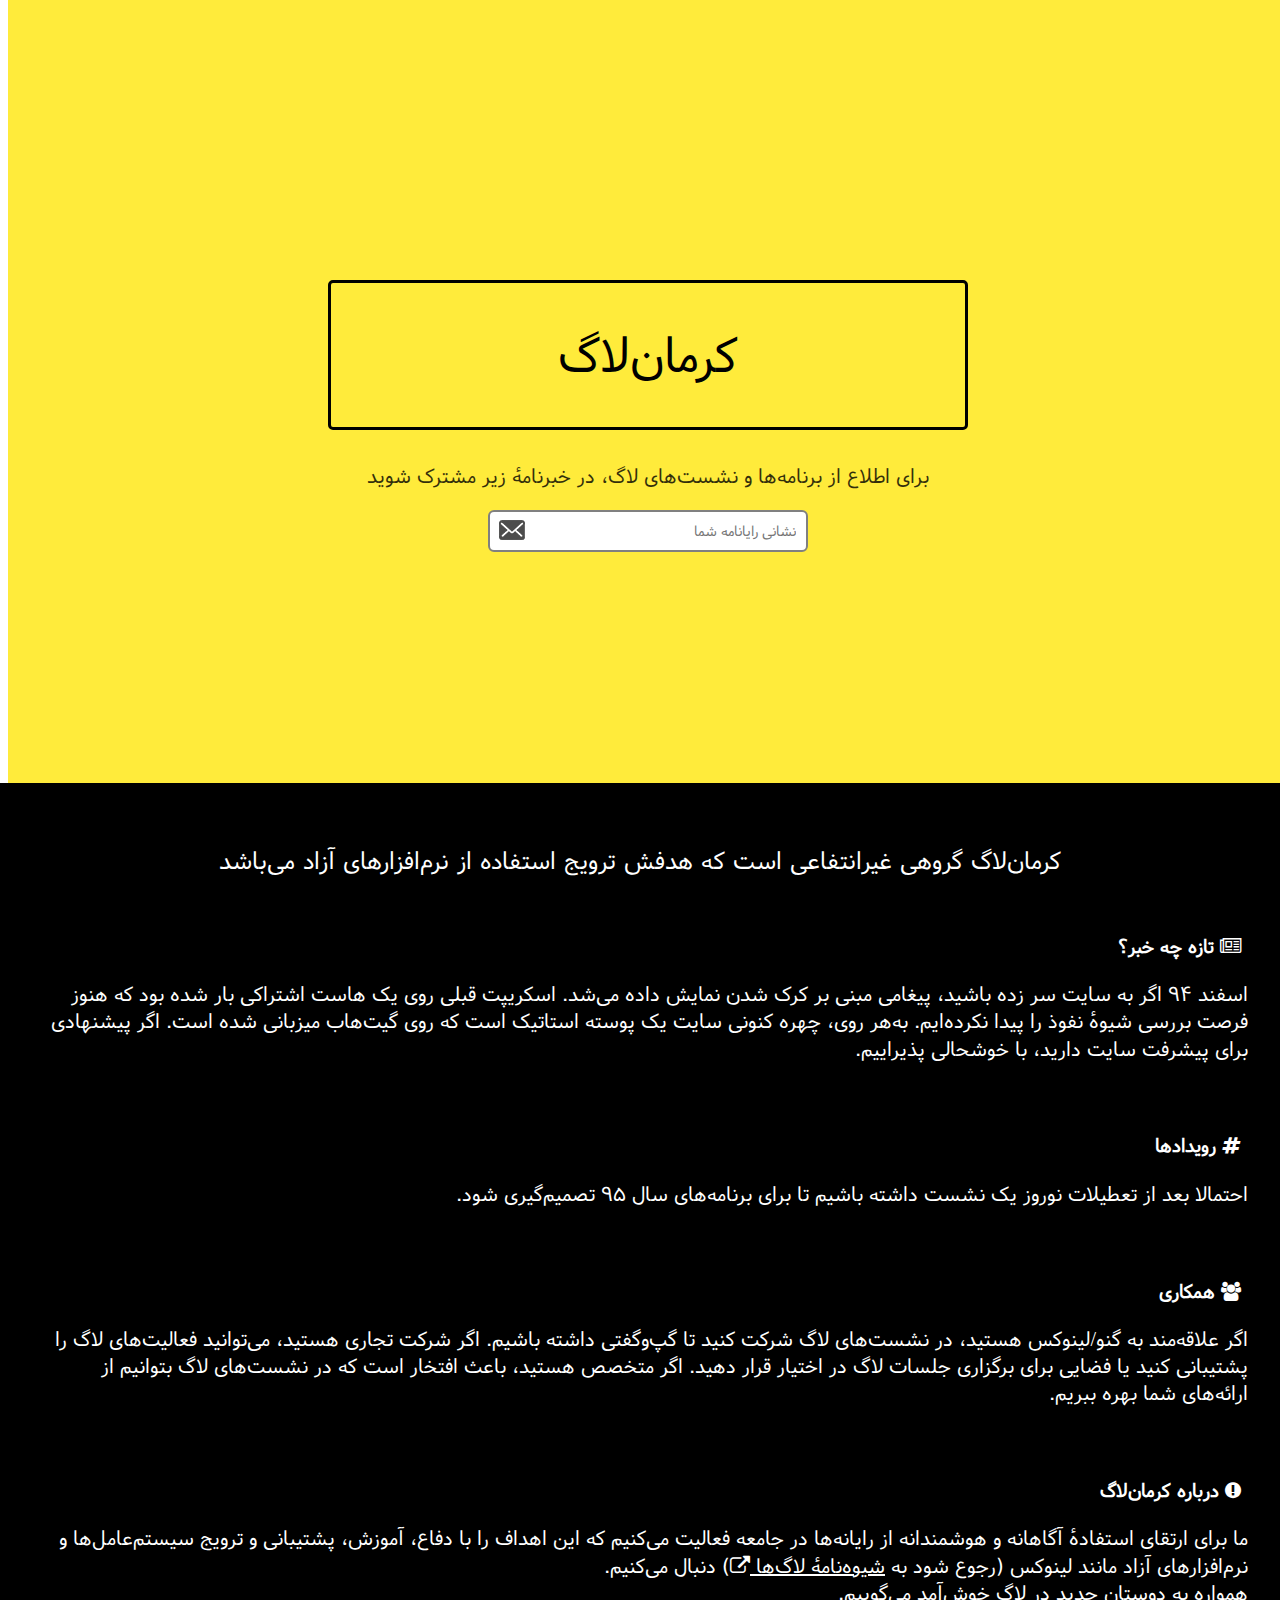
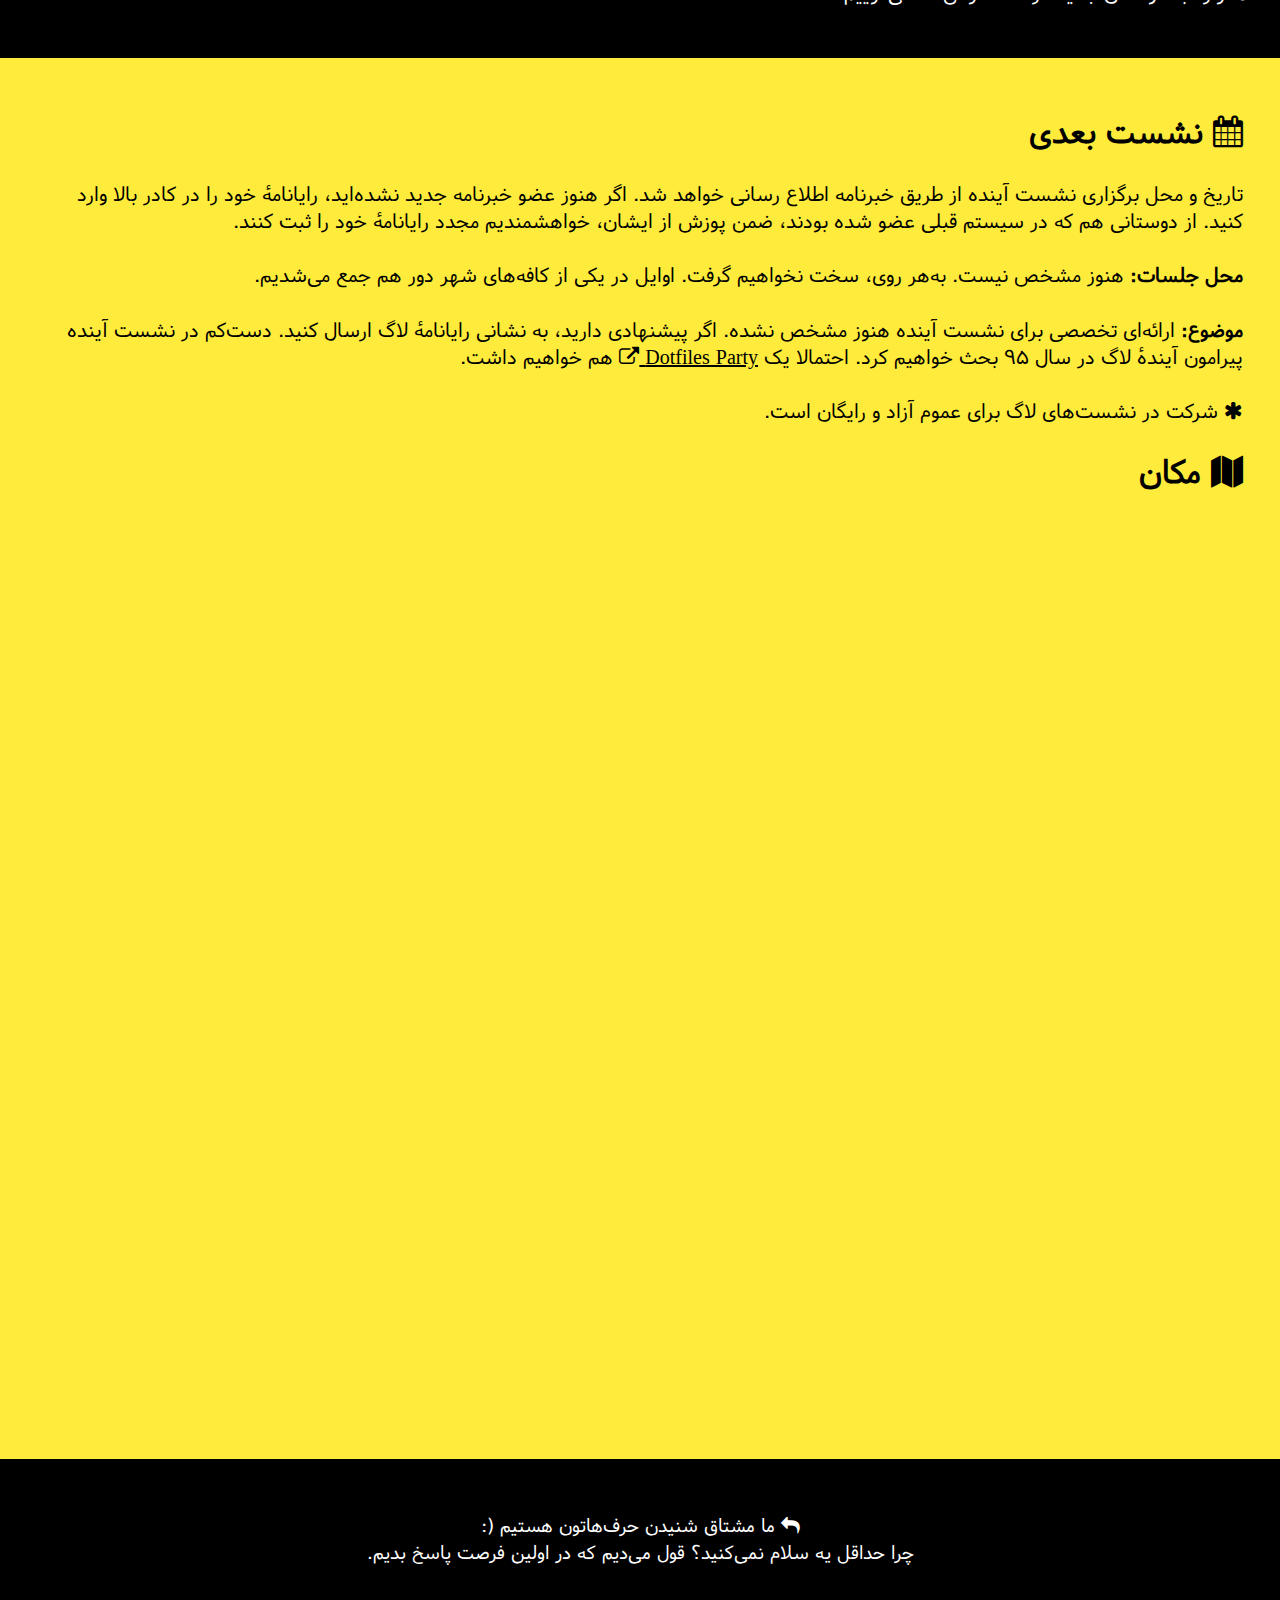
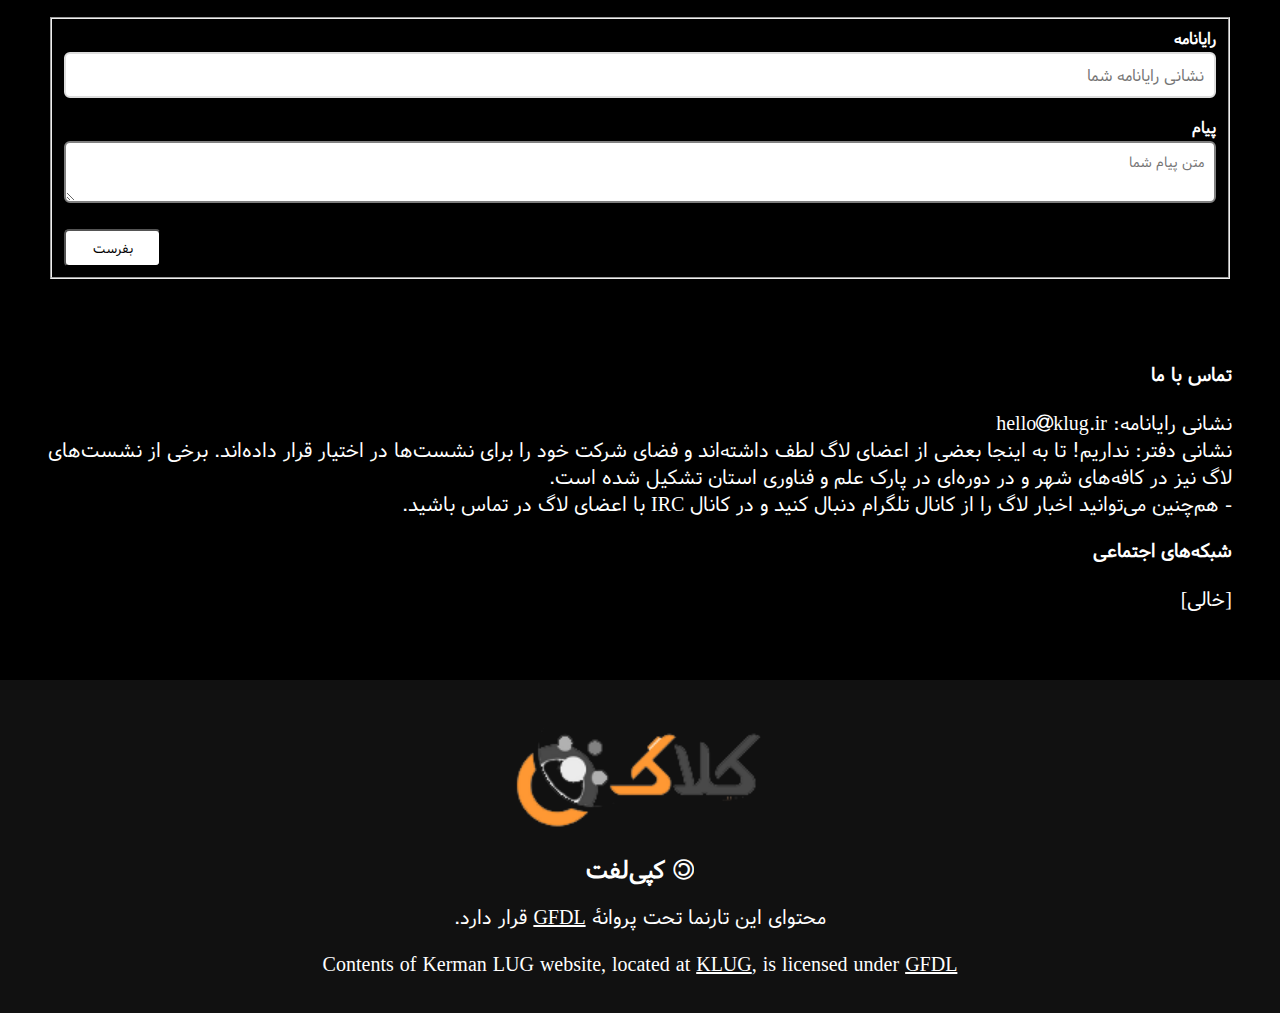
<file: index.html>
<!doctype html>
<html lang="en">
<head>
    <meta charset="utf-8">
    <meta name="viewport" content="width=device-width, initial-scale=1.0">

    <title>کرمان‌لاگ &ndash; گروه کاربران گنو/لینوکس کرمان</title>

    <link rel="stylesheet" href="http://yui.yahooapis.com/pure/0.6.0/pure-min.css">
    <!--[if lte IE 8]>
        <link rel="stylesheet" href="http://yui.yahooapis.com/pure/0.6.0/grids-responsive-old-ie-min.css">
    <![endif]-->
    <!--[if gt IE 8]><!-->
        <link rel="stylesheet" href="http://yui.yahooapis.com/pure/0.6.0/grids-responsive-min.css">
    <!--<![endif]-->
    <link rel="stylesheet" href="http://netdna.bootstrapcdn.com/font-awesome/4.0.3/css/font-awesome.css">
    <link rel="stylesheet" href="fonts/font-awesome/css/font-awesome.min.css">
    <!--[if lte IE 8]>
        <link rel="stylesheet" href="css/layouts/marketing-old-ie.css">
    <![endif]-->
    <!--[if gt IE 8]><!-->
        <link rel="stylesheet" href="css/layouts/marketing.css">
    <!--<![endif]-->
    <link rel="stylesheet" href="css/rtl.css">
</head>
<body>

<!-- Preloading the image used in subscribe form --><img height="0" src="images/envelope-hover.png" />

<div class="header">
    <div class="home-menu pure-menu pure-menu-horizontal pure-menu-fixed">
        <a class="pure-menu-heading" href="">گروه کاربران گنو/لینوکس کرمان</a>

        <ul class="pure-menu-list">
            <li class="pure-menu-item"><a href="blog/" class="pure-menu-link"><i class="fa fa-list-alt fa-flip-horizontal"></i> بلاگ</a></li>
            <li class="pure-menu-item"><a href="irc://irc.freenode.net/kermanlug" class="pure-menu-link"><i class="fa fa-comment"></i> IRC</a></li>
            <li class="pure-menu-item"><a href="https://telegram.me/joinchat/CYY-5z2LL8rXZhT4EITyJA" class="pure-menu-link"><i class="fa fa-send"></i> تلگرام</a></li>
            <li class="pure-menu-item"><a href="http://web.archive.org/web/20140118203056/http://www.klug.ir/" class="pure-menu-link"><i class="fa fa-archive"></i> آرشیو</a></li>
            <li class="pure-menu-item"><a href="faq.html" class="pure-menu-link"><i class="fa fa-question-circle fa-flip-horizontal"></i> FAQ</a></li>

        </ul>
    </div>
</div>

<div class="splash-container">
    <div class="splash">
        <h1 class="splash-head">کرمان‌لاگ</h1>
        <p class="splash-subhead">
            برای اطلاع از برنامه‌ها و نشست‌های لاگ، در خبرنامهٔ زیر مشترک شوید
        </p>
        <!-- Subscribe form -->
        <div class="subscribe-width">
        <div class="subscribe">
            <form action="http://klug.us13.list-manage.com/subscribe/post?u=af1e56b7903acbbe41aab40e8&amp;id=5d4c1ebba8" method="post" id="mc-embedded-subscribe-form" method="post" id="subscribe-form">
            <p class="form-field">
                <input type="email" value="" name="EMAIL" id="subscribe_email" placeholder="نشانی رایانامه شما" mailchimp>
            </p>
            <p class="form-submit">
                <input type="submit" name="subscribe_submit" id="subscribe_submit" value="" />
            </p>
                <span id="response"></span>
            </form>
        </div>
        </div>
        <!-- End Subscribe form -->

    </div>
</div>

<div class="content-wrapper">
    <div class="content">
        <h2 class="content-head is-center">
       کرمان‌لاگ گروهی غیرانتفاعی است که هدفش ترویج استفاده از نرم‌افزارهای آزاد می‌باشد
        </h2>

        <div class="pure-g">
            <div class="l-box pure-u-1 pure-u-md-1-2 pure-u-lg-1-4">

                <h3 class="content-subhead">
                    <i class="fa fa-newspaper-o"></i>
                    تازه چه خبر؟
                </h3>
                <p>
اسفند ۹۴ اگر به سایت سر زده باشید، پیغامی مبنی بر کرک شدن نمایش داده می‌شد. اسکریپت قبلی روی یک هاست اشتراکی بار شده بود که هنوز فرصت بررسی شیوهٔ نفوذ را پیدا نکرده‌ایم. به‌هر روی، چهره کنونی سایت یک پوسته استاتیک است که روی گیت‌هاب میزبانی شده است. اگر پیشنهادی برای پیشرفت سایت دارید، با خوشحالی پذیراییم.
                </p>
            </div>
            <div class="l-box pure-u-1 pure-u-md-1-2 pure-u-lg-1-4">
                <h3 class="content-subhead">
                    <i class="fa fa-hashtag"></i>
                    رویدادها
                </h3>
                <p>
احتمالا بعد از تعطیلات نوروز یک نشست داشته باشیم تا برای برنامه‌های سال ۹۵ تصمیم‌گیری شود.
                </p>
            </div>
            <div class="l-box pure-u-1 pure-u-md-1-2 pure-u-lg-1-4">
                <h3 class="content-subhead">
                    <i class="fa fa-group"></i>
                    همکاری
                </h3>
                <p>
اگر علاقه‌مند به گنو/لینوکس هستید، در نشست‌های لاگ شرکت کنید تا گپ‌وگفتی داشته باشیم.  اگر شرکت تجاری هستید، می‌توانید فعالیت‌های لاگ را پشتیبانی کنید یا فضایی برای برگزاری جلسات لاگ در اختیار قرار دهید. اگر متخصص هستید، باعث افتخار است که در نشست‌های لاگ بتوانیم از ارائه‌های شما بهره ببریم.
                </p>
            </div>
            <div class="l-box pure-u-1 pure-u-md-1-2 pure-u-lg-1-4">
                <h3 class="content-subhead">
                    <i class="fa fa-exclamation-circle"></i>
                    درباره کرمان‌لاگ
                </h3>
                <p>
ما برای ارتقای استفادهٔ آگاهانه و هوشمندانه از رایانه‌ها در جامعه فعالیت می‌کنیم که این اهداف را با دفاع، آموزش، پشتیبانی و ترویج سیستم‌عامل‌ها و نرم‌افزارهای آزاد مانند لینوکس (رجوع شود به <a href="http://www.tldp.org/HOWTO/User-Group-HOWTO-4.html">شیوه‌نامهٔ لاگ‌ها <i class="fa fa-external-link"></i></a>) دنبال می‌کنیم.
                <br>
همواره به دوستان جدید در لاگ خوش‌آمد می‌گوییم.
                </p>
            </div>
        </div>
    </div>

    <div class="ribbon l-box-lrg pure-g">
        <div class="pure-u-1 pure-u-md-1-2 pure-u-lg-2-3">

            <h1 class="content-head-ribbon"><i class="fa fa-calendar"></i> نشست بعدی</h1>

            <p class="content-head-ribbon">
تاریخ و محل برگزاری نشست آینده از طریق خبرنامه اطلاع رسانی خواهد شد. اگر هنوز عضو خبرنامه  جدید نشده‌اید، رایانامهٔ خود را در کادر بالا وارد کنید. از دوستانی هم که در سیستم قبلی عضو شده بودند، ضمن پوزش از ایشان، خواهشمندیم مجدد رایانامهٔ خود را ثبت کنند.
<br>
<br>
<b>محل جلسات:</b> هنوز مشخص نیست. به‌هر روی، سخت نخواهیم گرفت. اوایل در یکی از کافه‌های شهر دور هم جمع می‌شدیم.
<br>
<br>
<b>موضوع:</b> ارائه‌ای تخصصی برای نشست آینده هنوز مشخص نشده. اگر پیشنهادی دارید، به نشانی رایانامهٔ لاگ ارسال کنید. دست‌کم در نشست آینده پیرامون آیندهٔ لاگ در سال ۹۵ بحث خواهیم کرد. احتمالا یک <a href="http://cplug.org/2016/01/27/dotfiles/">Dotfiles Party <i class="fa fa-external-link"></i></a> هم خواهیم داشت.

<br>
<br>
<i class="fa fa-asterisk"></i> شرکت در نشست‌های لاگ برای عموم آزاد و رایگان است.
            </p>
        </div>

        <div class="pure-u-1 pure-u-md-1-2 pure-u-lg-1-3">
		<h1 class="content-head-ribbon"><i class="fa fa-map"></i> مکان</h1>
		<div class="google-maps">
		<iframe src="https://www.google.com/maps/embed?pb=!1m18!1m12!1m3!1d3445.2296825714075!2d57.05287413012775!3d30.28822043555858!2m3!1f0!2f0!3f0!3m2!1i1024!2i768!4f13.1!3m3!1m2!1s0x3f0218f4f6b83019%3A0xd40569c775bb7080!2sAzadi+Square!5e0!3m2!1sen!2sir!4v1457871116196" width="600" height="450" frameborder="0" style="border:0" allowfullscreen></iframe>
		</div>
    </div>
    </div>

    <div class="content">
        <h3 class="content-head is-center">
        <i class="fa fa-reply"></i>
        ما مشتاق شنیدن حرف‌هاتون هستیم (:
        <br>
        چرا حداقل یه سلام نمی‌کنید؟ قول می‌دیم که در اولین فرصت پاسخ بدیم.
        </h3>

        <div class="pure-g">
            <div class="l-box-lrg pure-u-1 pure-u-md-2-5">
                <form class="pure-form pure-form-stacked" action="https://fwdform.herokuapp.com/user/27b4df07-ee96-4915-ac5d-5c3432e8de1f" method="post">
                    <fieldset>
                        <input type="text" name="name" Value="User" hidden>

                        <label for="email">رایانامه</label>
                        <input type="email" name="email" placeholder="نشانی رایانامه شما">

                        <label for="message">پیام</label>
			<textarea type="text" name="message" placeholder="متن پیام شما"></textarea>
                        <button type="submit" class="pure-button pull-left">بفرست</button>
                    </fieldset>
                </form>
            </div>

            <div class="l-box-lrg pure-u-1 pure-u-md-3-5">
                <h3>تماس با ما</h3>
                <p>
نشانی رایانامه: hello<i class="fa fa-at"></i>klug.ir
<br>
نشانی دفتر: نداریم! تا به اینجا بعضی از اعضای لاگ لطف داشته‌اند و فضای شرکت خود را برای نشست‌ها در اختیار قرار داده‌اند. برخی از نشست‌های لاگ نیز در کافه‌های شهر و در دوره‌ای در پارک علم و فناوری استان تشکیل شده است.
<br>
- هم‌چنین می‌توانید اخبار لاگ را از کانال تلگرام دنبال کنید و در کانال IRC با اعضای لاگ در تماس باشید.
                </p>

                <h3>شبکه‌های اجتماعی</h3>
                <p>
[خالی]
                </p>
            </div>
        </div>

    </div>

    <div class="footer l-box is-center">
        <div class="pure-g">
        <div class="is-center pure-u-1 pure-u-md-1-2 pure-u-lg-2-5">
            <img class="pure-img-responsive" alt="File Icons" width="300" src="images/logo.png" />
        </div>
        <div class="pure-u-1 pure-u-md-1-2 pure-u-lg-3-5">

            <h2><i class="fa fa-copyright fa-flip-horizontal"></i> کپی‌لفت</h2>

            <p>
محتوای این تارنما تحت پروانهٔ <a rel="license" href="https://www.gnu.org/licenses/fdl.html">GFDL</a> قرار دارد.
            </p>
            <p class="lead">
            Contents of <span xmlns:dct="http://purl.org/dc/terms/" property="dct:title">Kerman LUG</span> website, located at <a href="http://klug.ir/">KLUG</a>, is licensed under <a rel="license" href="https://www.gnu.org/licenses/fdl.html">GFDL</a>
            </p>
        </div>
    </div>

    </div>
</div>

</body>
</html>
</file>
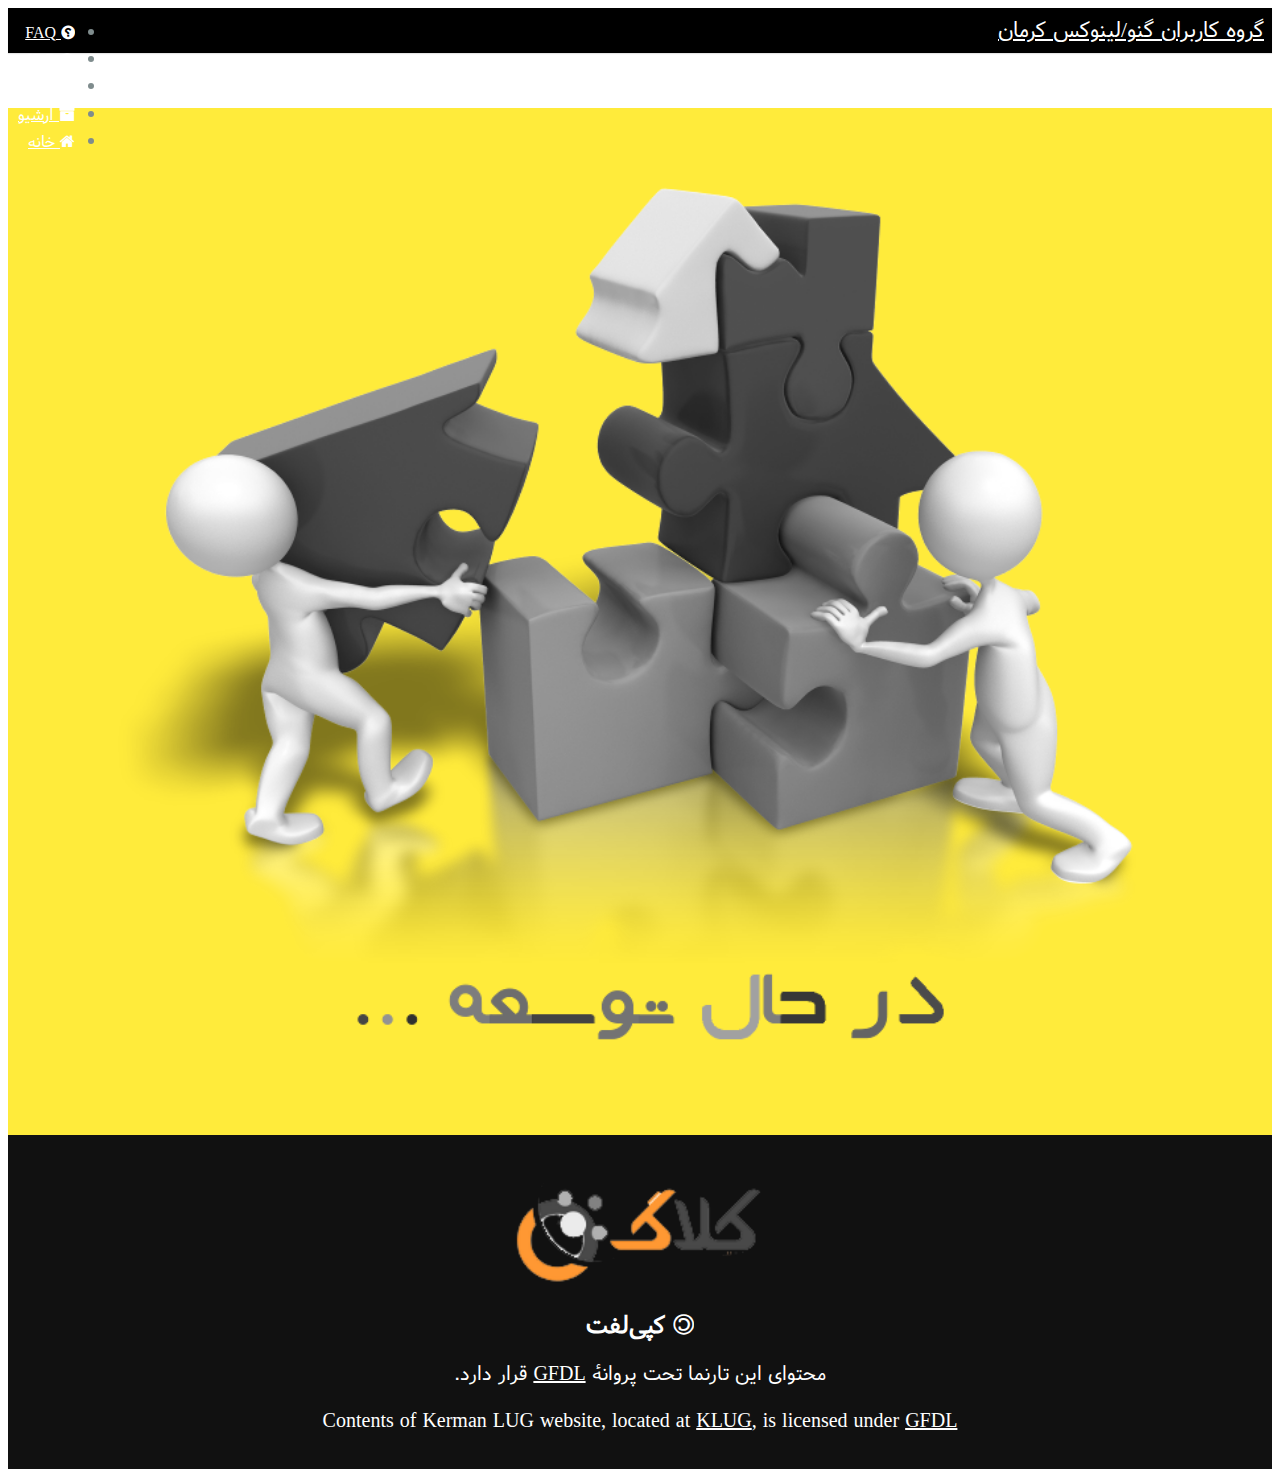
<file: _blog.html>
<!doctype html>
<html lang="en">
<head>
    <meta charset="utf-8">
    <meta name="viewport" content="width=device-width, initial-scale=1.0">
    
    <title>بلاگ &ndash; کرمان‌لاگ</title>
    
    <link rel="stylesheet" href="http://yui.yahooapis.com/pure/0.6.0/pure-min.css">
    <!--[if lte IE 8]>
        <link rel="stylesheet" href="http://yui.yahooapis.com/pure/0.6.0/grids-responsive-old-ie-min.css">
    <![endif]-->
    <!--[if gt IE 8]><!-->
        <link rel="stylesheet" href="http://yui.yahooapis.com/pure/0.6.0/grids-responsive-min.css">
    <!--<![endif]-->
    <link rel="stylesheet" href="http://netdna.bootstrapcdn.com/font-awesome/4.0.3/css/font-awesome.css">
    <link rel="stylesheet" href="fonts/font-awesome/css/font-awesome.min.css">
    <!--[if lte IE 8]>
        <link rel="stylesheet" href="css/layouts/marketing-old-ie.css">
    <![endif]-->
    <!--[if gt IE 8]><!-->
        <link rel="stylesheet" href="css/layouts/marketing.css">
    <!--<![endif]-->
    <link rel="stylesheet" href="css/rtl.css">
</head>

<body>

<div class="header">
    <div class="home-menu pure-menu pure-menu-horizontal pure-menu-fixed">
        <a class="pure-menu-heading" href="">گروه کاربران گنو/لینوکس کرمان</a>

        <ul class="pure-menu-list">
            <li class="pure-menu-item"><a href="faq.html" class="pure-menu-link"><i class="fa fa-question-circle fa-flip-horizontal"></i> FAQ</a></li>
            <li class="pure-menu-item"><a href="irc://irc.freenode.net/kermanlug" class="pure-menu-link"><i class="fa fa-comment"></i> IRC</a></li>
            <li class="pure-menu-item"><a href="http://telegram.me/kermanlug" class="pure-menu-link"><i class="fa fa-send"></i> تلگرام</a></li>
            <li class="pure-menu-item"><a href="http://web.archive.org/web/20140118203056/http://www.klug.ir/" class="pure-menu-link"><i class="fa fa-archive"></i> آرشیو</a></li>
            <li class="pure-menu-item"><a href="index.html" class="pure-menu-link"><i class="fa fa-home"></i> خانه</a></li>

        </ul>
    </div>
</div>
<br><br>
<div class="ribbon l-box-lrg">
<div class="is-center">
        <div class="l-box-lrg is-center pure-u-1 pure-u-md-1-2 pure-u-lg-2-5">
            <img class="pure-img-responsive" alt="File Icons" width="93%" src="images/blog_development.png">
        </div>

    </div></div>

    <div class="footer l-box is-center">
        <div class="pure-g">
        <div class="is-center pure-u-1 pure-u-md-1-2 pure-u-lg-2-5">
            <img class="pure-img-responsive" alt="File Icons" width="300" src="images/logo.png">
        </div>
        <div class="pure-u-1 pure-u-md-1-2 pure-u-lg-3-5">

            <h2><i class="fa fa-copyright fa-flip-horizontal"></i> کپی‌لفت</h2>

            <p>
محتوای این تارنما تحت پروانهٔ <a rel="license" href="https://commons.wikimedia.org/wiki/Commons:GNU_Free_Documentation_License,_version_1.2">GFDL</a> قرار دارد.
            </p>
            <p class="lead">
            Contents of <span xmlns:dct="http://purl.org/dc/terms/" property="dct:title">Kerman LUG</span> website, located at <a xmlns:cc="http://creativecommons.org/ns#" href="http://klug.ir/" property="cc:attributionName" rel="cc:attributionURL">KLUG</a>, is licensed under <a rel="license" href="https://commons.wikimedia.org/wiki/Commons:GNU_Free_Documentation_License,_version_1.2">GFDL</a>
            </p>
        </div>
    </div>

    </div>
</div>

</body>
</html>
</file>
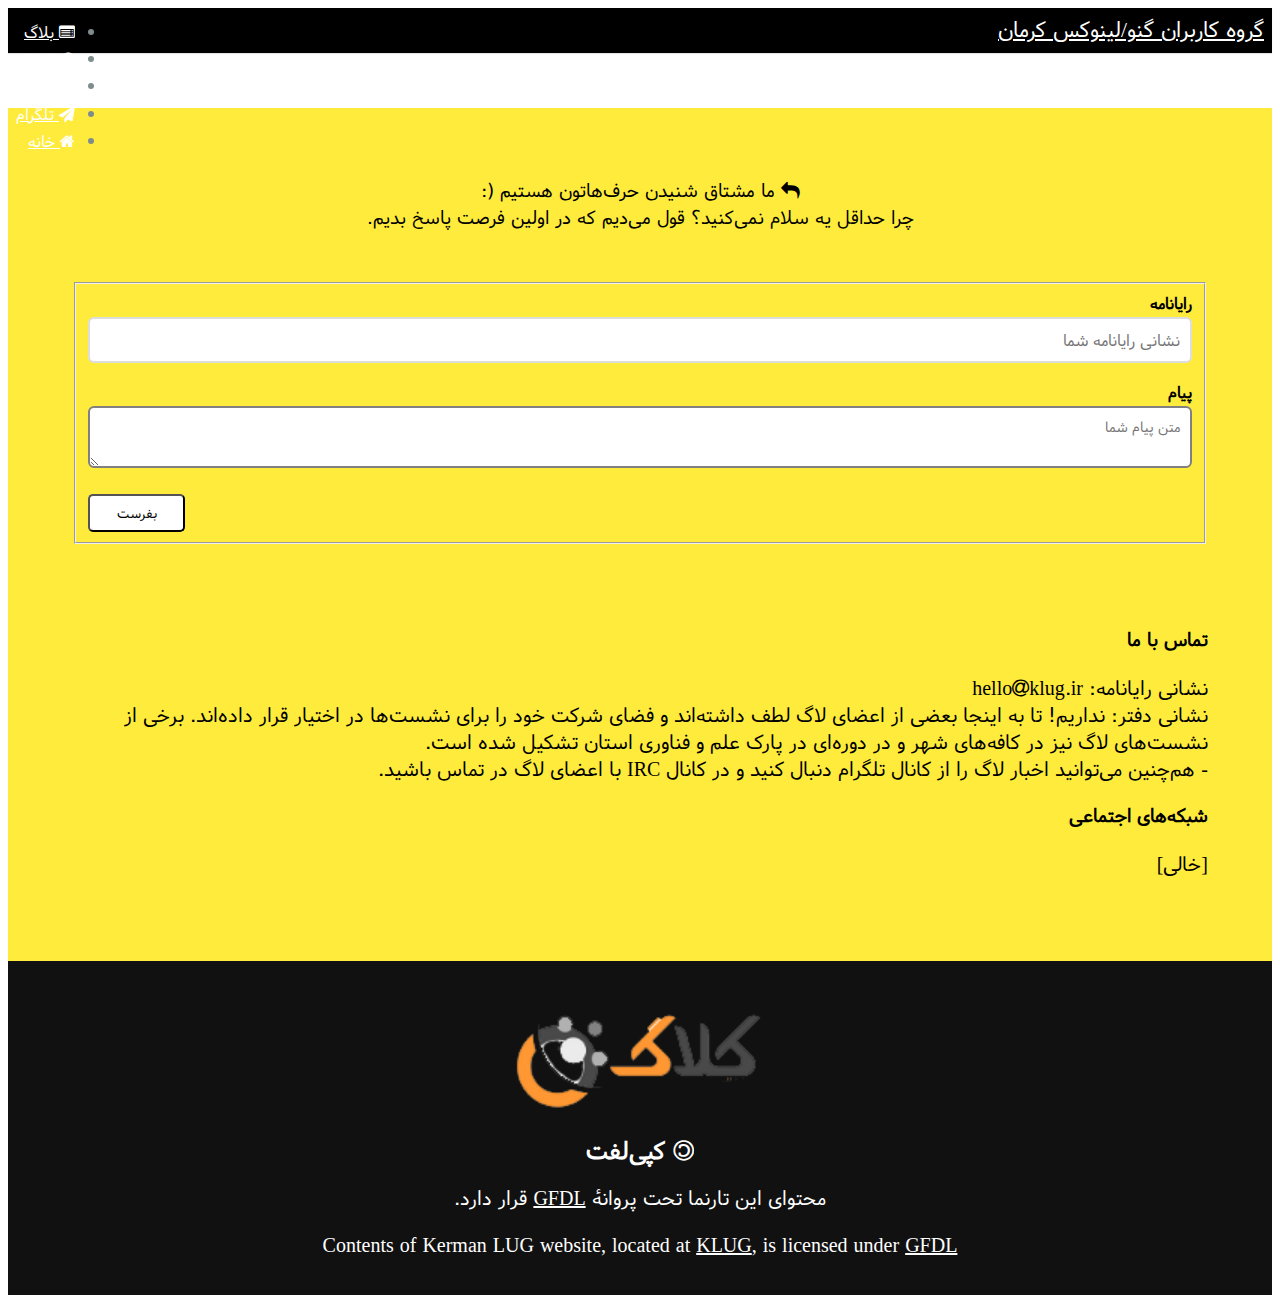
<file: contact-us.html>
<!doctype html>
<html lang="en">
<head>
    <meta charset="utf-8">
    <meta name="viewport" content="width=device-width, initial-scale=1.0">
    
    <title>بلاگ &ndash; کرمان‌لاگ</title>
    
    <link rel="stylesheet" href="http://yui.yahooapis.com/pure/0.6.0/pure-min.css">
    <!--[if lte IE 8]>
        <link rel="stylesheet" href="http://yui.yahooapis.com/pure/0.6.0/grids-responsive-old-ie-min.css">
    <![endif]-->
    <!--[if gt IE 8]><!-->
        <link rel="stylesheet" href="http://yui.yahooapis.com/pure/0.6.0/grids-responsive-min.css">
    <!--<![endif]-->
    <link rel="stylesheet" href="http://netdna.bootstrapcdn.com/font-awesome/4.0.3/css/font-awesome.css">
    <link rel="stylesheet" href="fonts/font-awesome/css/font-awesome.min.css">
    <!--[if lte IE 8]>
        <link rel="stylesheet" href="css/layouts/marketing-old-ie.css">
    <![endif]-->
    <!--[if gt IE 8]><!-->
        <link rel="stylesheet" href="css/layouts/marketing.css">
    <!--<![endif]-->
    <link rel="stylesheet" href="css/rtl.css">
</head>

<body>

<div class="header">
    <div class="home-menu pure-menu pure-menu-horizontal pure-menu-fixed">
        <a class="pure-menu-heading" href="">گروه کاربران گنو/لینوکس کرمان</a>

        <ul class="pure-menu-list">
            <li class="pure-menu-item"><a href="http://klug.ir/blog/" class="pure-menu-link"><i class="fa fa-list-alt fa-flip-horizontal"></i> بلاگ</a></li>
            <li class="pure-menu-item"><a href="faq.html" class="pure-menu-link"><i class="fa fa-question-circle fa-flip-horizontal"></i> FAQ</a></li>
            <li class="pure-menu-item"><a href="irc://irc.freenode.net/kermanlug" class="pure-menu-link"><i class="fa fa-comment"></i> IRC</a></li>
            <li class="pure-menu-item"><a href="https://telegram.me/joinchat/CYY-5z2LL8rXZhT4EITyJA" class="pure-menu-link"><i class="fa fa-send"></i> تلگرام</a></li>
            <li class="pure-menu-item"><a href="index.html" class="pure-menu-link"><i class="fa fa-home"></i> خانه</a></li>

        </ul>
    </div>
</div>
<br><br>
<div class="ribbon l-box-lrg">
        <h3 class="content-head is-center" style="color: #000;">
        <i class="fa fa-reply"></i>
        ما مشتاق شنیدن حرف‌هاتون هستیم (:
        <br>
        چرا حداقل یه سلام نمی‌کنید؟ قول می‌دیم که در اولین فرصت پاسخ بدیم.
        </h3>

        <div class="pure-g">
            <div class="l-box-lrg pure-u-1 pure-u-md-2-5">
                <form class="pure-form pure-form-stacked" action="https://fwdform.herokuapp.com/user/27b4df07-ee96-4915-ac5d-5c3432e8de1f" method="post">
                    <fieldset>
                        <input type="text" name="name" Value="User" hidden>

                        <label for="email" style="color: #000;">رایانامه</label>
                        <input type="email" name="email" placeholder="نشانی رایانامه شما">

                        <label for="message" style="color: #000;">پیام</label>
			<textarea type="text" name="message" placeholder="متن پیام شما"></textarea>
                        <button type="submit" class="pure-button pull-left">بفرست</button>
                    </fieldset>
                </form>
            </div>

            <div class="l-box-lrg pure-u-1 pure-u-md-3-5">
                <h3 style="color: #000;">تماس با ما</h3>
                <p style="color: #000;">
نشانی رایانامه: hello<i class="fa fa-at"></i>klug.ir
<br>
نشانی دفتر: نداریم! تا به اینجا بعضی از اعضای لاگ لطف داشته‌اند و فضای شرکت خود را برای نشست‌ها در اختیار قرار داده‌اند. برخی از نشست‌های لاگ نیز در کافه‌های شهر و در دوره‌ای در پارک علم و فناوری استان تشکیل شده است.
<br>
- هم‌چنین می‌توانید اخبار لاگ را از کانال تلگرام دنبال کنید و در کانال IRC با اعضای لاگ در تماس باشید.
                </p>

                <h3 style="color: #000;">شبکه‌های اجتماعی</h3>
                <p style="color: #000;">
[خالی]
                </p>
            </div>
        </div>

</div>

    <div class="footer l-box is-center">
        <div class="pure-g">
        <div class="is-center pure-u-1 pure-u-md-1-2 pure-u-lg-2-5">
            <img class="pure-img-responsive" alt="File Icons" width="300" src="images/logo.png" />
        </div>
        <div class="pure-u-1 pure-u-md-1-2 pure-u-lg-3-5">

            <h2><i class="fa fa-copyright fa-flip-horizontal"></i> کپی‌لفت</h2>

            <p>
محتوای این تارنما تحت پروانهٔ <a rel="license" href="https://www.gnu.org/licenses/fdl.html">GFDL</a> قرار دارد.
            </p>
            <p class="lead">
            Contents of <span xmlns:dct="http://purl.org/dc/terms/" property="dct:title">Kerman LUG</span> website, located at <a href="http://klug.ir/" property="cc:attributionName" rel="cc:attributionURL">KLUG</a>, is licensed under <a rel="license" href="https://www.gnu.org/licenses/fdl.html">GFDL</a>
            </p>
        </div>
    </div>

    </div>
</div>

</body>
</html>
</file>
<file: css/layouts/marketing-old-ie.css>
* {
    -webkit-box-sizing: border-box;
    -moz-box-sizing: border-box;
    box-sizing: border-box;
}

/*
 * -- BASE STYLES --
 * Most of these are inherited from Base, but I want to change a few.
 */

body {
    line-height: 1.7em;
    color: #7f8c8d;
    font-size: 13px;
}

h1,
h2,
h3,
h4,
h5,
h6,
label {
    color: #34495e;
}

.pure-img-responsive {
    max-width: 100%;
    height: auto;
}

/*
 * -- LAYOUT STYLES --
 * These are some useful classes which I will need
 */

.l-box {
    padding: 1em;
}

.l-box-lrg {
    padding: 2em;
    border-bottom: 1px solid rgba(0,0,0,0.1);
}

.is-center {
    text-align: center;
}

/*
 * -- PURE FORM STYLES --
 * Style the form inputs and labels
 */

.pure-form label {
    margin: 1em 0 0;
    font-weight: bold;
    font-size: 100%;
}

.pure-form input[type] {
    border: 2px solid #ddd;
    box-shadow: none;
    font-size: 100%;
    width: 100%;
    margin-bottom: 1em;
}

/*
 * -- PURE BUTTON STYLES --
 * I want my pure-button elements to look a little different
 */

.pure-button {
    background-color: #1f8dd6;
    color: white;
    padding: 0.5em 2em;
    border-radius: 5px;
}

a.pure-button-primary {
    background: white;
    color: #1f8dd6;
    border-radius: 5px;
    font-size: 120%;
}

/*
 * -- MENU STYLES --
 * I want to customize how my .pure-menu looks at the top of the page
 */

.home-menu {
    padding: 0.5em;
    text-align: center;
    box-shadow: 0 1px 1px rgba(0,0,0, 0.10);
}

.home-menu {
    background: #2d3e50;
}

.pure-menu.pure-menu-fixed {
    /* Fixed menus normally have a border at the bottom. */
    border-bottom: none;
    /* I need a higher z-index here because of the scroll-over effect. */
    z-index: 4;
}

.home-menu .pure-menu-heading {
    color: white;
    font-weight: 400;
    font-size: 120%;
}

.home-menu .pure-menu-selected a {
    color: white;
}

.home-menu a {
    color: #6FBEF3;
}

.home-menu li a:hover,
.home-menu li a:focus {
    background: none;
    border: none;
    color: #AECFE5;
}

/*
 * -- SPLASH STYLES --
 * This is the blue top section that appears on the page.
 */

.splash-container {
    background: #1f8dd6;
    z-index: 1;
    overflow: hidden;
    /* The following styles are required for the "scroll-over" effect */
    width: 100%;
    height: 88%;
    top: 0;
    left: 0;
    position: fixed !important;
}

.splash {
    /* absolute center .splash within .splash-container */
    width: 80%;
    height: 50%;
    margin: auto;
    position: absolute;
    top: 100px;
    left: 0;
    bottom: 0;
    right: 0;
    text-align: center;
    text-transform: uppercase;
}

/* This is the main heading that appears on the blue section */

.splash-head {
    font-size: 20px;
    font-weight: bold;
    color: white;
    border: 3px solid white;
    padding: 1em 1.6em;
    font-weight: 100;
    border-radius: 5px;
    line-height: 1em;
}

/* This is the subheading that appears on the blue section */

.splash-subhead {
    color: white;
    letter-spacing: 0.05em;
    opacity: 0.8;
}

/*
 * -- CONTENT STYLES --
 * This represents the content area (everything below the blue section)
 */

.content-wrapper {
    /* These styles are required for the "scroll-over" effect */
    position: absolute;
    top: 87%;
    width: 100%;
    min-height: 12%;
    z-index: 2;
    background: white;
}

/* This is the class used for the main content headers (<h2>) */

.content-head {
    font-weight: 400;
    text-transform: uppercase;
    letter-spacing: 0.1em;
    margin: 2em 0 1em;
}

/* This is a modifier class used when the content-head is inside a ribbon */

.content-head-ribbon {
    color: white;
}

/* This is the class used for the content sub-headers (<h3>) */

.content-subhead {
    color: #1f8dd6;
}

.content-subhead i {
    margin-right: 7px;
}

/* This is the class used for the dark-background areas. */

.ribbon {
    background: #2d3e50;
    color: #aaa;
}

/* This is the class used for the footer */

.footer {
    background: #111;
}

/*
 * -- TABLET (AND UP) MEDIA QUERIES --
 * On tablets and other medium-sized devices, we want to customize some
 * of the mobile styles.
 */

/* We increase the body font size */

body {
    font-size: 16px;
}

/* We want to give the content area some more padding */

.content {
    padding: 1em;
}

/* We can align the menu header to the left, but float the
    menu items to the right. */

.home-menu {
    text-align: left;
}

.home-menu ul {
    float: right;
}

/* We increase the height of the splash-container */

/*    .splash-container {
        height: 500px;
    }*/

/* We decrease the width of the .splash, since we have more width
    to work with */

.splash {
    width: 50%;
    height: 50%;
}

.splash-head {
    font-size: 250%;
}

/* We remove the border-separator assigned to .l-box-lrg */

.l-box-lrg {
    border: none;
}

/*
 * -- DESKTOP (AND UP) MEDIA QUERIES --
 * On desktops and other large devices, we want to over-ride some
 * of the mobile and tablet styles.
 */
</file>
<file: css/layouts/marketing.css>
* {
    -webkit-box-sizing: border-box;
    -moz-box-sizing: border-box;
    box-sizing: border-box;
}

/*
 * -- BASE STYLES --
 * Most of these are inherited from Base, but I want to change a few.
 */
body {
    line-height: 1.7em;
    color: #7f8c8d;
    font-size: 13px;
}

h1,
h2,
h3,
h4,
h5,
h6,
label {
    color: #34495e;
}

.pure-img-responsive {
    max-width: 100%;
    height: auto;
}

/*
 * -- LAYOUT STYLES --
 * These are some useful classes which I will need
 */
.l-box {
    padding: 1em;
}

.l-box-lrg {
    padding: 2em;
    border-bottom: 1px solid rgba(0,0,0,0.1);
}

.is-center {
    text-align: center;
}



/*
 * -- PURE FORM STYLES --
 * Style the form inputs and labels
 */
.pure-form label {
    margin: 1em 0 0;
    font-weight: bold;
    font-size: 100%;
}

.pure-form input[type] {
    border: 2px solid #ddd;
    box-shadow: none;
    font-size: 100%;
    width: 100%;
    margin-bottom: 1em;
}

/*
 * -- PURE BUTTON STYLES --
 * I want my pure-button elements to look a little different
 */
.pure-button {
    background-color: #FFEB3B;
    color: white;
    padding: 0.5em 2em;
    border-radius: 5px;
    font-family: 'vazir';
}

a.pure-button-primary {
    background: white;
    color: #FFEB3B;
    border-radius: 5px;
    font-size: 120%;
}


/*
 * -- MENU STYLES --
 * I want to customize how my .pure-menu looks at the top of the page
 */

.home-menu {
    padding: 0.5em;
    text-align: center;
    box-shadow: 0 1px 1px rgba(0,0,0, 0.10);
}
.home-menu {
    background: #000;
}
.pure-menu.pure-menu-fixed {
    /* Fixed menus normally have a border at the bottom. */
    border-bottom: none;
    /* I need a higher z-index here because of the scroll-over effect. */
    z-index: 4;
}

.home-menu .pure-menu-heading {
    color: white;
    font-weight: 400;
    font-size: 120%;
}

.home-menu .pure-menu-selected a {
    color: white;
}

.home-menu a {
    color: #6FBEF3;
}
.home-menu li a:hover,
.home-menu li a:focus {
    background: none;
    border: none;
    color: #AECFE5;
}


/*
 * -- SPLASH STYLES --
 * This is the blue top section that appears on the page.
 */

.splash-container {
    background: #FFEB3B;
    z-index: 1;
    overflow: hidden;
    /* The following styles are required for the "scroll-over" effect */
    width: 100%;
    height: 88%;
    top: 0;
    left: 0;
    position: fixed !important;
}

.splash {
    /* absolute center .splash within .splash-container */
    width: 80%;
    height: 50%;
    margin: auto;
    position: absolute;
    top: 100px; left: 0; bottom: 0; right: 0;
    text-align: center;
    text-transform: uppercase;
}

/* This is the main heading that appears on the blue section */
.splash-head {
    font-size: 20px;
    font-weight: bold;
    color: white;
    border: 3px solid white;
    padding: 1em 1.6em;
    font-weight: 100;
    border-radius: 5px;
    line-height: 1em;
}

/* This is the subheading that appears on the blue section */
.splash-subhead {
    color: white;
    letter-spacing: 0.05em;
    opacity: 0.8;
}

/*
 * -- CONTENT STYLES --
 * This represents the content area (everything below the blue section)
 */
.content-wrapper {
    /* These styles are required for the "scroll-over" effect */
    position: absolute;
    top: 87%;
    width: 100%;
    min-height: 12%;
    z-index: 2;
    background: white;

}

/* This is the class used for the main content headers (<h2>) */
.content-head {
    font-weight: 400;
    text-transform: uppercase;
    letter-spacing: 0.1em;
    margin: 2em 0 1em;
}

/* This is a modifier class used when the content-head is inside a ribbon */
.content-head-ribbon {
    color: white;
}

/* This is the class used for the content sub-headers (<h3>) */
.content-subhead {
    color: #FFEB3B;
}
    .content-subhead i {
        margin-right: 7px;
    }

/* This is the class used for the dark-background areas. */
.ribbon {
    background: #000;
    color: #aaa;
}

/* This is the class used for the footer */
.footer {
    background: #111;
}

/*
 * -- TABLET (AND UP) MEDIA QUERIES --
 * On tablets and other medium-sized devices, we want to customize some
 * of the mobile styles.
 */
@media (min-width: 48em) {

    /* We increase the body font size */
    body {
        font-size: 16px;
    }
    /* We want to give the content area some more padding */
    .content {
        padding: 1em;
    }

    /* We can align the menu header to the left, but float the
    menu items to the right. */
    .home-menu {
        text-align: left;
    }
        .home-menu ul {
            float: right;
        }

    /* We increase the height of the splash-container */
/*    .splash-container {
        height: 500px;
    }*/

    /* We decrease the width of the .splash, since we have more width
    to work with */
    .splash {
        width: 50%;
        height: 50%;
    }

    .splash-head {
        font-size: 250%;
    }


    /* We remove the border-separator assigned to .l-box-lrg */
    .l-box-lrg {
        border: none;
    }

}

/*
 * -- DESKTOP (AND UP) MEDIA QUERIES --
 * On desktops and other large devices, we want to over-ride some
 * of the mobile and tablet styles.
 */
@media (min-width: 78em) {
    /* We increase the header font size even more */
    .splash-head {
        font-size: 300%;
    }
}
</file>
<file: css/rtl.css>
@font-face {
    font-family: 'vazir';
    src: url('../fonts/Vazir.woff') format('woff'),
         url('../fonts/Vazir-Bold.woff') format('woff');
    font-weight: normal;
    font-style: normal;
}

body {
    direction: rtl;
    font-family: 'vazir', 'pfont', 'Ubuntu';
}

/*============================ Header ============================*/
.home-menu {
    text-align: right;
}

.home-menu ul {
    float: left;
}

.pure-menu-horizontal {
    white-space: normal;
}

.pure-menu .pure-menu-heading {
    font-size: 135%;
}

.pure-menu-list {
    margin-top: 3px;
}

/*========================= a, a:hover ===========================*/
.home-menu li a:hover,
.home-menu li a:focus,
.footer a:hover,
.content a:hover,
.ribbon a:hover  {
    background: #fff;
    border-bottom:0px solid #fff;
    color: #111414;
    text-decoration: none;
}

.footer a,
.content a {
    color: white;
}

.ribbon a {
    color: black;
}

/*========================= Font Issues ==========================*/

input, .splash-head, .pure-button, .pure-form, .pure-button {
    font-family: 'vazir', 'pfont', 'Ubuntu';
}

.home-menu a, .content-subhead, h1, h2, h3, h4, h5, h6, label, p {
    color: white;
    font-family: 'vazir', 'pfont', 'Ubuntu';
}

p {
    font-size: 1.25em;
}

.content-head {
    letter-spacing: 0em;
}

/*================================================================*/

.splash-container, .ribbon {
    background: #FFEB3B;
}

.home-menu, .content-wrapper {
    background: black;
}

.splash-head, .splash-subhead {
    color: black;
}

.splash-head {
    border-color: black
}

.pure-button {
    background-color: white;
    color: black;
    margin-top: 10px;
}

/*================= Black Color for Yellow Parts =================*/

.content-head-ribbon {
    color: black;
    padding: 5px;
}

/*======================== SUBSCRIBE FORM ========================*/
input[type="text"], input[type="email"], input[type="password"], textarea {
    background-color: white;
    border: 2px solid gray;
    -webkit-border-radius: 6px;
    border-radius: 6px;
    color: #000000;
    font-family: inherit;
    font-size: 14px;
    padding: 9px 10px;
    margin: 0px 0px 8px 0px;
    -webkit-transition: all 0.7s ease 0s;
    -moz-transition: all 0.7s ease 0s;
    -ms-transition: all 0.7s ease 0s;
    -o-transition: all 0.7s ease 0s;
    transition: all 0.7s ease 0s;
    width: 100%;
}

input[type="text"]:focus, input[type="email"]:focus, input[type="password"]:focus, textarea:focus {
    background-color: rgba(255,255,255,1);
}

.subscribe-width {
    width: 50%;
    margin-right: 25%;
}

.subscribe {
    position: relative;
    height: auto;
    margin: 5px 0px 0px 0px;
    width: 100%;
}

input::-webkit-input-placeholder, input:-moz-placeholder, input::-moz-placeholder, input:-ms-input-placeholder {
    color: #999;
}

.subscribe  input[type="text"] {
    padding: 9px 50px 9px 15px;
}

#subscribe_submit {
    background: transparent url(../images/envelope.png) no-repeat center left;
    color: #fff;
    font-weight: 100;
    font-size: 12px;
    border: none;
    padding: 1px 15px 4px;
    outline: none;
    position: absolute;
    left: 11px;
    top: 9px;
    -webkit-transition: all 0.3s ease-in-out;
    -moz-transition: all 0.3s ease-in-out;
    -ms-transition: all 0.3s ease-in-out;
    -o-transition: all 0.3s ease-in-out;
    transition: all 0.3s ease-in-out;
}

#subscribe_submit:hover {
    background: transparent url(../images/envelope-hover.png) no-repeat top left;
}
.error {
    -webkit-transition: all 0.5s ease 0s;
    -moz-transition: all 0.5s ease 0s;
    -ms-transition: all 0.5s ease 0s;
    -o-transition: all 0.5s ease 0s;
    transition: all 0.5s ease 0s;
    float: right;
    margin: -40px 4px 0 0;
    position: relative;
    top: 0;
}

.error i{
    background: none !important;
    border-radius:0;
    -webkit-border-radius:0;
    width:12px !important;
    height:12px !important;
    margin: 0px;
    padding: 0px;
}

.error i:before {
    color: #FF0000;
    content: "";
    font-family: FontAwesome;
    font-size: 11px;
    margin-right: 10px;
    vertical-align: top;
    width:12px !important;
    height:12px !important;
}

/*========================= Google Maps =========================*/
.google-maps {
    position: relative;
    padding-bottom: 75%;
    height: 0;
    overflow: hidden;
}
.google-maps iframe {
    position: absolute;
    top: 0;
    left: 0;
    width: 100%;
    height: 100%;
}
</file>
